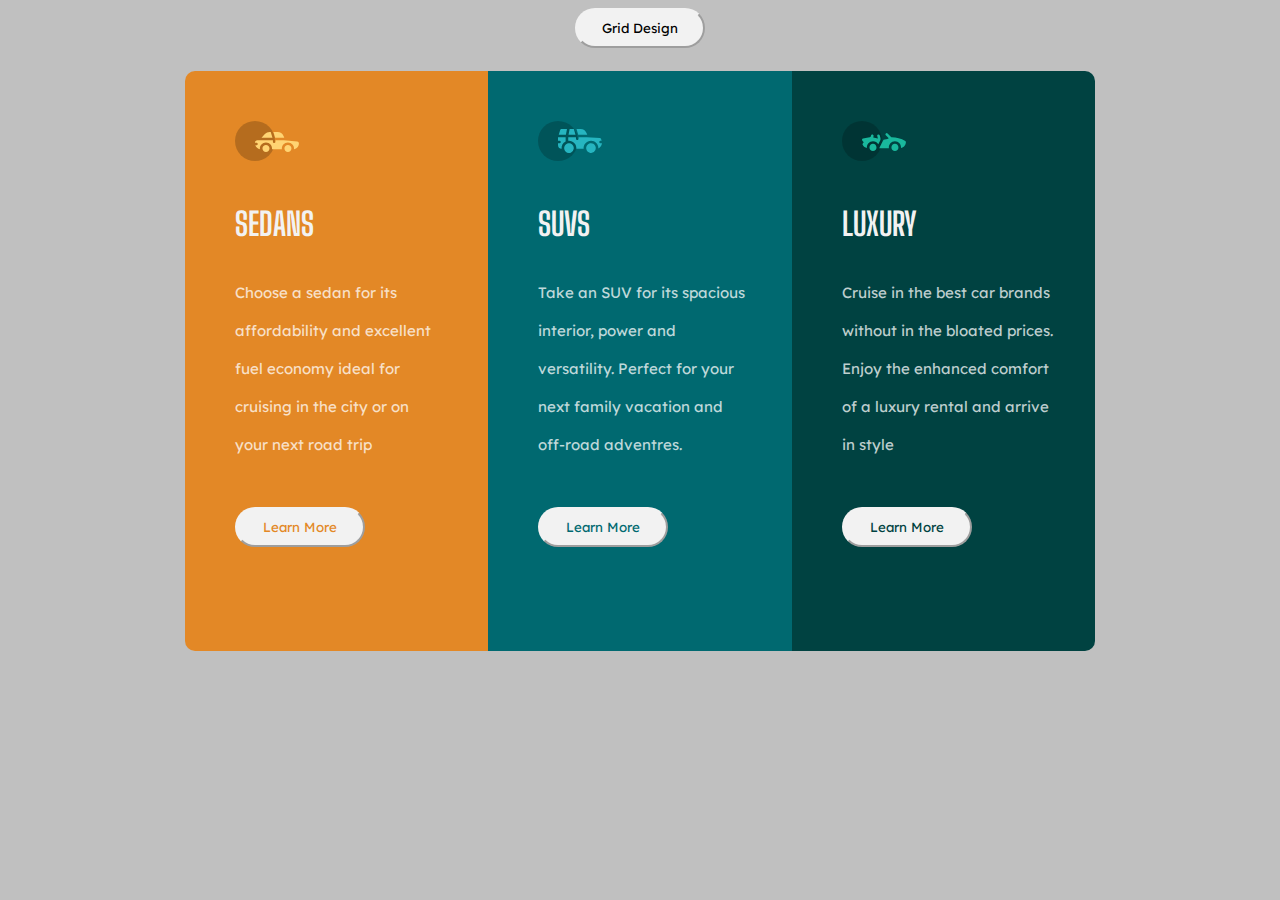
<file: index.html>
<!DOCTYPE html>
<html lang="en">

<head>
    <meta charset="UTF-8">
    <meta http-equiv="X-UA-Compatible" content="IE=edge">
    <meta name="viewport" content="width=device-width, initial-scale=1.0">
    <link rel="stylesheet" href="style.css">
    <title>Document</title>
</head>

<body>
    <header>
        <button class="head"><a href="grid.html">Grid Design</a></button>
    </header>
    <br>
    <section>
        <div class="container">
            <div class="div1">
                <div class="ctn">
                    <div> <svg width="64" height="40" xmlns="http://www.w3.org/2000/svg"><g fill="none" fill-rule="evenodd"><circle fill="#000" opacity=".201" cx="20" cy="20" r="20"/><path d="M52.936 24.11c1.942 0 3.517 1.542 3.517 3.445 0 1.903-1.575 3.445-3.517 3.445s-3.516-1.542-3.516-3.445c0-1.903 1.574-3.445 3.516-3.445zm-21.957 0c1.942 0 3.517 1.542 3.517 3.445 0 1.903-1.575 3.445-3.517 3.445s-3.516-1.542-3.516-3.445c0-1.903 1.574-3.445 3.516-3.445zm6.948-4.848v1.429c0 .716.61 1.293 1.348 1.259a1.295 1.295 0 001.225-1.295v-1.393h8.256l13.483 1.313c.956.093 1.676.881 1.676 1.814 0 2.89-2.126 5.303-4.926 5.819.397-3.557-2.458-6.62-6.053-6.62-3.646 0-6.504 3.14-6.039 6.723h-9.879c.466-3.588-2.397-6.722-6.039-6.722-3.595 0-6.45 3.062-6.052 6.62-2.14-.398-3.916-1.912-4.61-3.931h1.142c.731 0 1.32-.598 1.285-1.322-.033-.678-.629-1.2-1.322-1.2H20v-.251c0-1.274 1.066-2.243 2.306-2.243h15.62zM42.59 11c2.645 0 4.99 1.556 5.972 3.963l.726 1.779H40.17L38.413 11h4.178zm-6.865 0l1.758 5.741H26.505l3.357-3.654A6.502 6.502 0 0134.644 11h1.082z" fill="#FFD473" fill-rule="nonzero"/></g></svg>
                        <h1>SEDANS</h1>
                        <P> <br> Choose a sedan for its <br>
                            <br> affordability and excellent <br>
                            <br> fuel economy ideal for <br>
                            <br> cruising in the city or on<br>
                            <br> your next road trip <br>
                            <br>
                            <br>

                        </P>
                        <button class="button1"> Learn More</button>
                    </div>
                </div>


            </div>
            <div class="div2">
                <div class="ctn">
                    <svg width="64" height="40" xmlns="http://www.w3.org/2000/svg"><g fill="none" fill-rule="evenodd"><circle fill="#000" opacity=".201" cx="20" cy="20" r="20"/><path d="M31.002 22.358c2.917 0 5.18 2.593 4.762 5.506a4.828 4.828 0 01-2.962 3.778 4.797 4.797 0 01-5.3-1.165c-1.188-1.26-1.235-2.613-1.263-2.613-.42-2.924 1.857-5.506 4.763-5.506zm22 0c3.457 0 5.798 3.567 4.41 6.744A4.816 4.816 0 0152.3 31.94a4.826 4.826 0 01-4.06-4.077c-.42-2.915 1.846-5.506 4.762-5.506zm-15.04-6.083v1.462a1.29 1.29 0 001.352 1.29c.693-.033 1.227-.631 1.227-1.326v-1.426h8.3l13.056.716a1.29 1.29 0 011.164.917c.27.895.446 1.477.563 1.87h-1.047c-.694 0-1.291.534-1.324 1.228a1.29 1.29 0 001.288 1.352h1.445c-.164 2.225-1.57 4.193-3.6 5.05.13-4.212-3.255-7.63-7.384-7.63-4.317 0-7.762 3.718-7.358 8.086h-7.285c.43-4.655-3.503-8.531-8.131-8.046v-3.543h7.734zm-10.312 0v4.308a7.4 7.4 0 00-4.006 7.274 3.874 3.874 0 01-3.642-3.864v-1.635h1.46a1.29 1.29 0 000-2.58h-1.461v-3.213l.003-.29h7.646zm14.986-8.196c2.65 0 5 1.592 5.984 4.055l.63 1.579a5.525 5.525 0 01-.065-.004l-.026-.002-.034-.002-.022-.002a4.178 4.178 0 00-.224-.006l-.098-.001h-.039l-.136-.001h-.052l-.326-.001H40.211L38.528 8.08zm-13.632 0l-1.122 5.616h-7.144l1.47-4.71a1.29 1.29 0 011.231-.906h5.565zm6.832 0l1.683 5.615h-7.007l1.121-5.615h4.203z" fill="#26B5C0" fill-rule="nonzero"/></g></svg>
                    <h1>SUVS</h1>
                    <p>
                        <br> Take an SUV for its spacious <br>
                        <br> interior, power and <br>
                        <br> versatility. Perfect for your <br>
                        <br> next family vacation and <br>
                        <br> off-road adventres. <br>
                        <br>
                        <br>

                    </p>
                    <button class="button2">Learn More</button>
                </div>

            </div>
            <div class="div3">
                <div class="ctn">
                    <svg width="64" height="40" xmlns="http://www.w3.org/2000/svg"><g fill="none" fill-rule="evenodd"><circle fill="#000" opacity=".201" cx="20" cy="20" r="20"/><path d="M30.98 22.835c1.941 0 3.516 1.604 3.516 3.583 0 1.978-1.575 3.582-3.517 3.582s-3.516-1.604-3.516-3.582c0-1.979 1.574-3.583 3.516-3.583zm21.956 0c1.942 0 3.517 1.604 3.517 3.583 0 1.978-1.575 3.582-3.517 3.582s-3.516-1.604-3.516-3.582c0-1.979 1.574-3.583 3.516-3.583zm-9.143-10.45a1.27 1.27 0 011.819 0l3.715 3.784c4.444-.115 9.7 1.142 13.964 3.753.387.237.624.664.624 1.124 0 3.006-2.126 5.514-4.926 6.05.397-3.698-2.458-6.882-6.053-6.882-3.646 0-6.504 3.264-6.039 6.99h-9.669c.76-1.544.993-2.026 1.337-2.711l.082-.162c.421-.835 1.056-2.07 2.883-5.65 1.68-.023 3.47-.408 5.247-1.403l-2.984-3.04a1.328 1.328 0 010-1.854zm-7.68 1.064c.683-.2 1.395.202 1.592.898l.749 2.652a3.46 3.46 0 01-.247 2.51l-1.733 3.395-.216.424c-1.07-1.89-3.06-3.114-5.279-3.114-3.595 0-6.45 3.184-6.052 6.885-1.832-.347-3.414-1.537-4.278-3.276a1.331 1.331 0 01.117-1.376l.955-1.303-1.325-1.295c-.751-.735-.376-2.024.64-2.231l6.614-1.346.13-.026c.092-.019.145-.03.157-.031.314-.146 1.07-.591 1.07-1.506 0-.734.592-1.327 1.316-1.31.712.016 1.268.662 1.256 1.388a4.11 4.11 0 01-.348 1.611 22.69 22.69 0 014.7 1.146l-.7-2.473a1.314 1.314 0 01.882-1.622z" fill="#19B89D" fill-rule="nonzero"/></g></svg>
                    <h1>LUXURY</h1>
                    <p>
                        <br> Cruise in the best car brands <br>
                        <br> without in the bloated prices. <br>
                        <br> Enjoy the enhanced comfort <br>
                        <br> of a luxury rental and arrive <br>
                        <br> in style <br>
                        <br>
                        <br>

                    </p>
                    <button class="button3">Learn More</button>
                </div>

            </div>
        </div>
    </section>

</body>

</html>
</file>
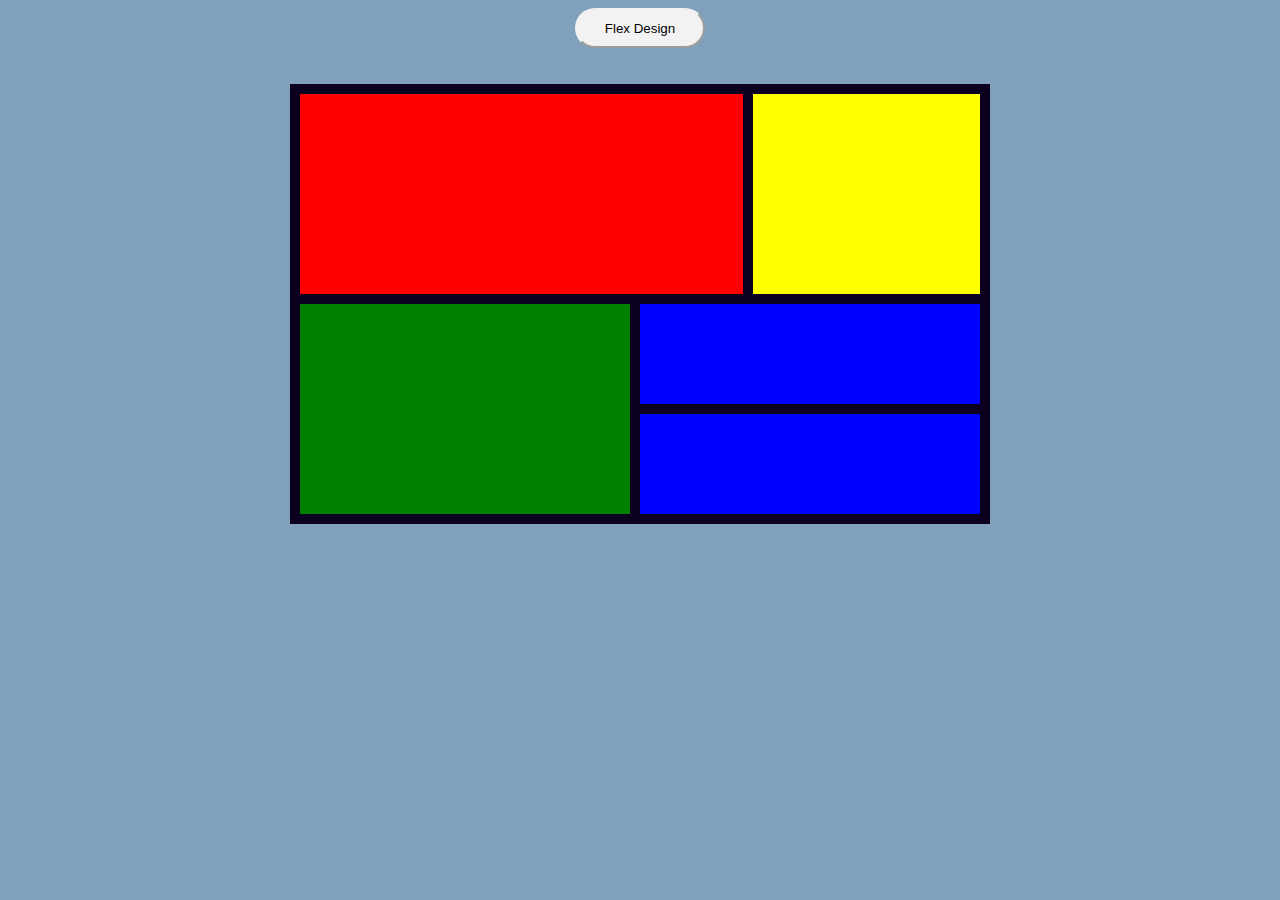
<file: grid.html>
<!DOCTYPE html>
<html lang="en">

<head>
    <meta charset="UTF-8">
    <meta http-equiv="X-UA-Compatible" content="IE=edge">
    <meta name="viewport" content="width=device-width, initial-scale=1.0">
    <link rel="stylesheet" href="grid.css">
    <title>Grid</title>
</head>

<body>
    <header>
        <header>
            <button class="head"><a href="index.html">Flex Design</a></button>
        </header>
    </header>
    <br>
    <br>
    <section>
        <div class="grid-container">
            <div class="grid-item item1"></div>
            <div class="grid-item item2"></div>
            <div class="grid-item item3"></div>
            <div class="grid-item item4"></div>
            <div class="grid-item item5"></div>
        </div>
    </section>

</body>

</html>
</file>
<file: style.css>
@import url('https://fonts.googleapis.com/css2?family=Lexend+Deca&display=swap');
@import url('https://fonts.googleapis.com/css2?family=Big+Shoulders+Display:wght@700&display=swap');
* {
    box-sizing: border-box;
}

body {
    text-align: center;
    display: flex;
    flex-flow: column;
    justify-content: center;
    background-color: silver;
}

.container {
    position: relative;
    display: flex;
    justify-content: center;
    align-items: center;
    flex-flow: row;
    text-align: left;
    width: 100%;
    height: 580px;
}

h1 {
    color: hsl(0, 0%, 95%);
    font-family: 'Big Shoulders Display', cursive;
    font-weight: 700;
    margin-top: 40px;
}

p {
    color: hsla(0, 0%, 100%, 0.75);
    font-family: 'Lexend Deca', sans-serif;
    font-weight: 400;
    font-size: 15px;
}

.div1,
.div2,
.div3 {
    margin-top: 10px;
    width: 24%;
    height: 100%;
    position: relative;
}

.div1 {
    background-color: hsl(31, 77%, 52%);
    border-top-left-radius: 10px;
    border-bottom-left-radius: 10px;
}

.div2 {
    background-color: hsl(184, 100%, 22%);
}

.div3 {
    border-top-right-radius: 10px;
    border-bottom-right-radius: 10px;
    background-color: hsl(179, 100%, 13%);
}

.ctn {
    margin-top: 50px;
    margin-left: 50px;
}

button {
    border-color: hsl(0, 0%, 95%);
    height: 40px;
    width: 130px;
    cursor: pointer;
    border-radius: 20px;
    background-color: hsl(0, 0%, 95%);
    font-family: 'Lexend Deca', sans-serif;
    font-weight: 400;
}

.button1 {
    color: hsl(31, 77%, 52%);
}

.button1:hover {
    background-color: hsl(31, 77%, 52%);
    color: hsl(0, 0%, 95%);
    border-color: hsl(0, 0%, 95%);
}

.button2 {
    color: hsl(184, 100%, 22%);
}

.button2:hover {
    background-color: hsl(184, 100%, 22%);
    color: hsl(0, 0%, 95%);
    border-color: hsl(0, 0%, 95%);
}

.button3 {
    color: hsl(179, 100%, 13%);
}

.button3:hover {
    background-color: hsl(179, 100%, 13%);
    color: hsl(0, 0%, 95%);
    border-color: hsl(0, 0%, 95%);
}

.head a {
    text-decoration: none;
    color: black;
}

.head:hover {
    opacity: 0.4;
}

@media screen and (max-width : 767px){
.container{
flex-flow: column;
}
}
</file>
<file: grid.css>
* {
    box-sizing: border-box;
}

body {
    display: flex;
    position: relative;
    flex-flow: column;
    justify-content: center;
    align-items: center;
    background-color: rgb(128, 160, 188);
}

.head a {
    text-decoration: none;
    color: black;
}

.head:hover {
    opacity: 0.4;
}

button {
    border-color: hsl(0, 0%, 95%);
    height: 40px;
    width: 130px;
    cursor: pointer;
    border-radius: 20px;
    background-color: hsl(0, 0%, 95%);
    font-family: 'Lexend Deca', sans-serif;
    font-weight: 400;
}

.item1 {
    grid-area: header;
    background-color: red;
    height: 200px;
}

.item2 {
    grid-area: menu;
    background-color: green;
}

.item3 {
    grid-area: main;
    background-color: blue;
}

.item4 {
    grid-area: right;
    background-color: yellow;
}

.item5 {
    grid-area: footer;
    background-color: blue;
}

.grid-container {
    display: grid;
    grid-template-areas: 'header header header header right right' 'menu menu menu main main main' 'menu menu menu footer footer footer';
    gap: 10px;
    background-color: rgb(11, 0, 31);
    padding: 10px;
    width: 700px;
}

.grid-container>div {
    text-align: center;
    padding: 50px 10px;
    font-size: 30px;
}
</file>
